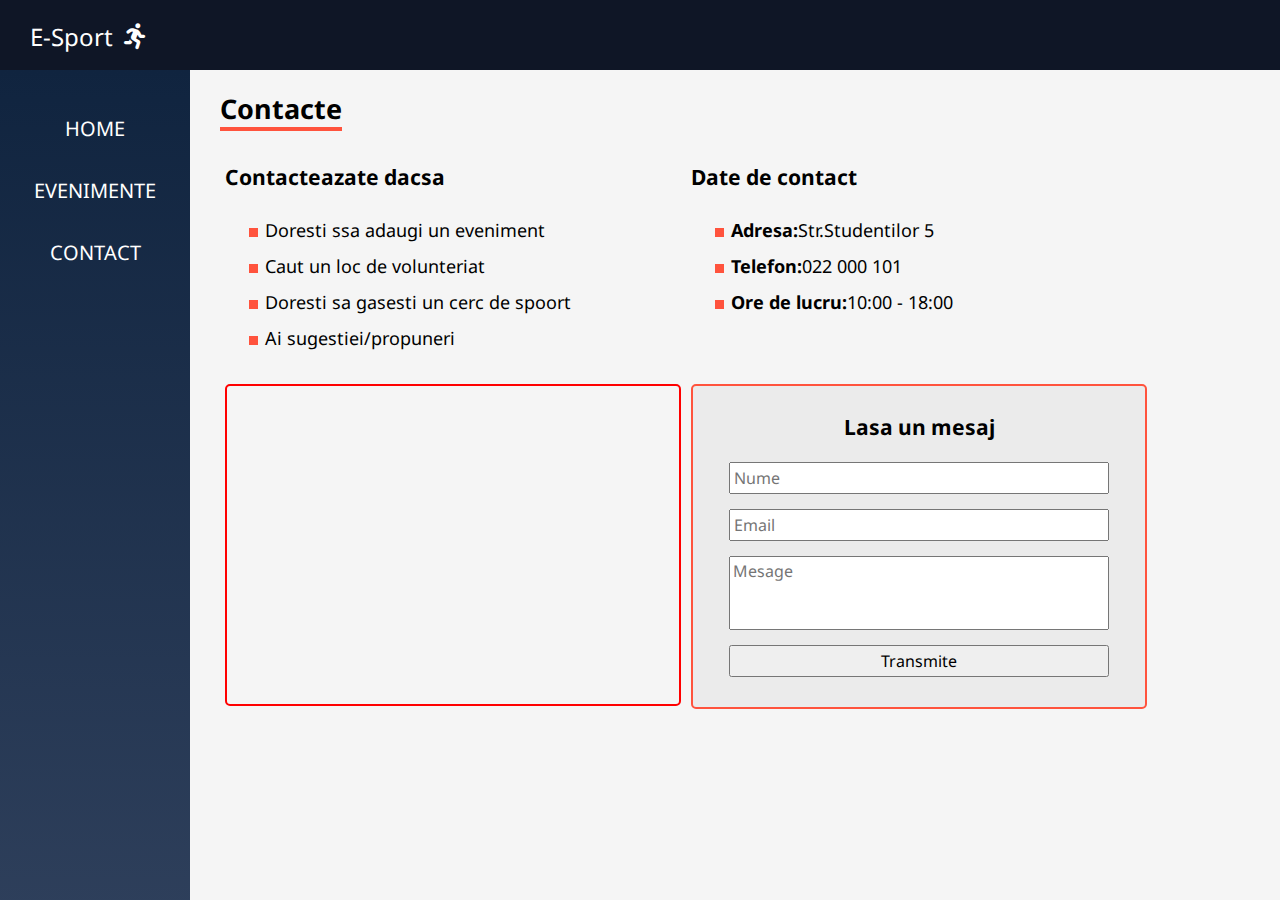
<file: pages/contacte.html>
<!DOCTYPE html>

<head>
    <link rel="stylesheet" href="../css/style.css">
    <script src="../js/script.js" defer></script>
    <meta charset="UTF-8">
    <link rel="stylesheet" href="https://cdnjs.cloudflare.com/ajax/libs/font-awesome/5.15.2/css/all.min.css" />
    <meta name="viewport" content="width=device-width, initial-scale=1.0">
    <title>E-Sport</title>
</head>

<body>

    <header>
        <a href="../index.html">
            E-Sport
            <i class="fas fa-running logo"></i>
        </a>
        <i id="menu-btn" class="fas fa-bars" onclick="show()"></i>
    </header>
    <div class="page-container">
        <aside id="side-menu">
            <a href="../index.html">Home </a>
            <a href="evenimente.html">Evenimente</a>
            <a href="contacte.html">Contact</a>
        </aside>
        <main>
            <h2 class="title">Contacte</h2>
            <div class="row">
                <div class="col-50">
                    <h3>Contacteazate dacsa</h3>
                    <ul class="contact-list">
                        <li>Doresti ssa adaugi un eveniment</li>
                        <li>Caut un loc de volunteriat </li>
                        <li>Doresti sa gasesti un cerc de spoort</li>
                        <li>Ai sugestiei/propuneri</li>
                    </ul>
                </div>
                <div class="col-50">
                    <h3>Date de contact</h3>
                    <ul class="contact-list">
                        <li> <b>Adresa:</b>Str.Studentilor 5</li>
                        <li><b>Telefon:</b>022 000 101</li>
                        <li><b>Ore de lucru:</b>10:00 - 18:00</li>
                    </ul>
                </div>
            </div>
            <div class="row">
                <div class="col-50">
                    <iframe class="maps"
                        src="https://www.google.com/maps/embed?pb=!1m18!1m12!1m3!1d10733.811505591419!2d28.425664840281442!3d47.73386711709119!2m3!1f0!2f0!3f0!3m2!1i1024!2i768!4f13.1!3m3!1m2!1s0x40cc7fc046874bd3%3A0x4e01cd907d5877da!2zTGljZXVsIFRlb3JldGljIMWedGVmxINuZcWfdGk!5e0!3m2!1sro!2s!4v1645621024436!5m2!1sro!2s"
                        allowfullscreen="" loading="lazy"></iframe>
                </div>
                <div class="col-50">
                    <div class="contact-form">
                        <form >
                            <h3 class="centered">
                                Lasa un mesaj
                            </h3>
                            <input type="text" placeholder="Nume" required>
                            <input type="email" placeholder="Email" required>
                            <textarea rows="3" placeholder="Mesage" required></textarea>
                            <input type="submit" value="Transmite">
                        </form>
                    </div>
                </div>
            </div>
        </main>
    </div>

</body>

</html>
</file>
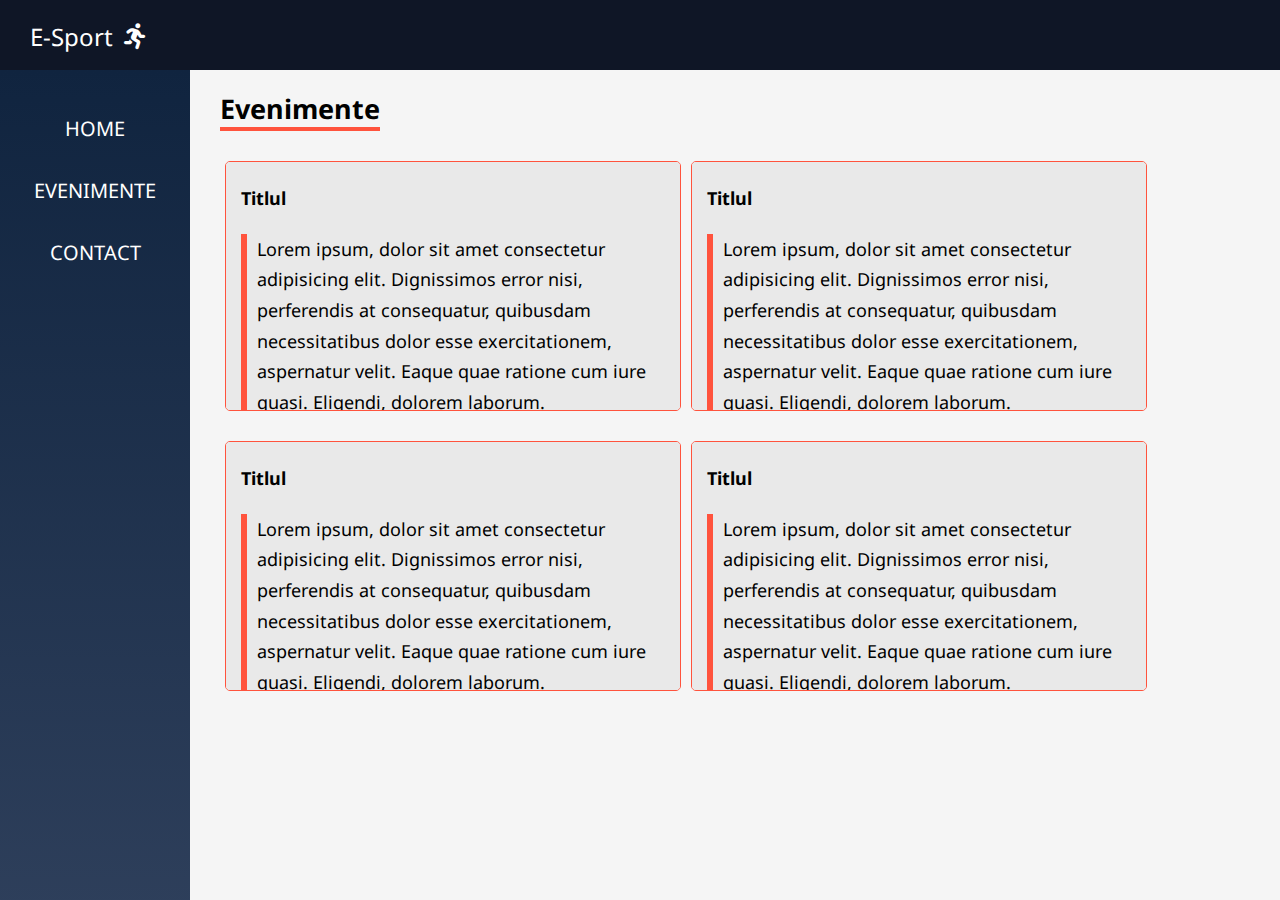
<file: pages/evenimente.html>
<!DOCTYPE html>

<head>
    <link rel="stylesheet" href="../css/style.css">
    <script src="../js/script.js" defer></script>
    <meta charset="UTF-8">
    <link rel="stylesheet" href="https://cdnjs.cloudflare.com/ajax/libs/font-awesome/5.15.2/css/all.min.css" />
    <meta name="viewport" content="width=device-width, initial-scale=1.0">
    <title>E-Sport</title>
</head>

<body>

    <header>
        <a href="../index.html">
            E-Sport
            <i class="fas fa-running logo"></i>
        </a>
        <i id="menu-btn" class="fas fa-bars" onclick="show()"></i>
    </header>
    <div class="page-container">
        <aside id="side-menu">
            <a href="../index.html">Home </a>
            <a href="evenimente.html">Evenimente</a>
            <a href="contacte.html">Contact</a>
        </aside>
        <main>
            <h2 class="title">Evenimente</h2>
            <div class="row row-event">
                <div class="col-50 ">
                    <div class="event">
                        <h4>Titlul</h4>
                        <p>
                            Lorem ipsum, dolor sit amet consectetur adipisicing elit. Dignissimos error nisi,
                            perferendis at
                            consequatur, quibusdam necessitatibus dolor esse exercitationem, aspernatur velit. Eaque
                            quae
                            ratione cum iure quasi. Eligendi, dolorem laborum.
                        </p>
                    </div>
                </div>
                <div class="col-50 ">
                    <div class="event">
                        <h4>Titlul</h4>
                        <p>
                            Lorem ipsum, dolor sit amet consectetur adipisicing elit. Dignissimos error nisi,
                            perferendis at
                            consequatur, quibusdam necessitatibus dolor esse exercitationem, aspernatur velit. Eaque
                            quae
                            ratione cum iure quasi. Eligendi, dolorem laborum.
                        </p>
                    </div>
                </div>
            </div>
            <div class="row row-event">
                <div class="col-50 ">
                    <div class="event">
                        <h4>Titlul</h4>
                        <p>
                            Lorem ipsum, dolor sit amet consectetur adipisicing elit. Dignissimos error nisi,
                            perferendis at
                            consequatur, quibusdam necessitatibus dolor esse exercitationem, aspernatur velit. Eaque
                            quae
                            ratione cum iure quasi. Eligendi, dolorem laborum.
                        </p>
                    </div>
                </div>
                <div class="col-50 ">
                    <div class="event">
                        <h4>Titlul</h4>
                        <p>
                            Lorem ipsum, dolor sit amet consectetur adipisicing elit. Dignissimos error nisi,
                            perferendis at
                            consequatur, quibusdam necessitatibus dolor esse exercitationem, aspernatur velit. Eaque
                            quae
                            ratione cum iure quasi. Eligendi, dolorem laborum.
                        </p>
                    </div>
                </div>
            </div>
        </main>
    </div>

</body>

</html>
</file>
<file: css/style.css>
/* Structura de baza */
@import url("https://fonts.googleapis.com/css2?family=Noto+Sans&display=swap");
*{
    box-sizing: border-box;
}
body{
    margin: 0;
    background-color: #f5f5f5;
    font-size: 18px;
    font-family: "Noto Sans", sans-serif;
}
header{
    height: 70px;
    background-color: #0f1626;
    position: fixed;
    width: 100%;
    padding-top: 20px;
    padding-left: 30px;
    font-size: 24px;
}
header a {
    color: white;
    text-decoration: none;
}

.page-container {
    min-height: 100vh;
    padding-top: 70px;
}

main{
    margin: 10px 10% 60px 220px;

}

aside{
    width: 190px;
    height: 100vh;
    position: fixed;
    background: linear-gradient(to bottom, #10243f, #30415d);
    padding-top: 10px;
    font-size: 20px;
}

aside a{
    display: block;
    color: white;
    text-transform: uppercase;
    text-decoration: none;
    text-align: center;
    margin-top: 35px;
}

.logo{
    margin-left: 5px;
    font-size: 26px;
}
/* Pagina home */

.title {
    border-bottom: 4px solid #ff533d;
    margin-bottom: 5px;
    margin-top: 10px;
    display: inline-block;
}

p {
    line-height: 170%;
    border-left: 6px solid #ff533d;
    padding-left: 10px;

}

.intro-vidio{
    display: block;
    max-height: 50vh;
    margin: 40px auto;
    max-width: 100%;
    border-radius: 8px;
    margin-bottom: 40px;

}

.gallery {
    display: flex;
    justify-content: space-around;
    flex-wrap: wrap;
}

.gallery img {
    width: 200px;
    height: 200px;
    object-fit: cover;
    border-radius: 5px;
    transition: all 0.3s;
}

.gallery img:hover {
    transform: scale(1.05);
    transition: all o.3s;
}

/* pagina evenimente */

.row {
    overflow: auto;
}

[class^="col-"]{
    float: left;
    padding: 5px;
}
.col-10{width: 10%;}
.col-20{width: 20%;}
.col-30{width: 30%;}
.col-40{width: 40%;}
.col-50{width: 50%;}
.col-60{width: 60%;}
.col-70{width: 70%;}
.col-80{width: 80%;}
.col-90{width: 90%;}
.col-100{width: 100%;}

.event {
    padding: 0px 15px 15px 15px;
    background-color: #e9e9e9;
    border-radius: 5px;
    border: 1px solid #ff533d;
    height: 250px;
    overflow: scroll;
}

.row-event{
    margin-top: 20px;

}
::-webkit-scrollbar{
    width: 6px;

}
::-webkit-scrollbar-thumb {
    background: gray;
    border-radius: 8px;
}

/* pagina contacte */

.contact-list {
    line-height: 200%;
    list-style: linear-gradient( #ff533d, #ff533d);
}
.maps{
    width: 100%;
    max-width: 480px;
    height: 322px;
    border-radius: 5px;
    border: 2px solid red;
}
.centered {
    text-align: center;
}
.contact-form{
    background-color: #ebebeb;
    border-radius: 5px;
    border: 2px solid #ff533d;
    margin-bottom: 15px;
    max-width: 480px;
    padding: 5px 15px 30px 15px;
}
.contact-form input, .contact-form textarea{
    display: block;
    width: 90%;
    margin: 15px auto 0px auto;
    resize: none;
    font-family: inherit;
    padding: 3px;
    font-size: 16px;
}
/* daptareapentru pentru mobil */
#menu-btn{
    color: white;
    font-size: 27px;
    position: absolute;
    right: 25px;
    display: none;
    top: 23px;
}

.show{
    display: block !important;
}

@media (max-width: 768px){
    body{
        font-size: 16px;
    }

    [class^="col-"]{
        width: 100%;
    }

    main{
        margin: 0px;
        padding: 10px 15px 20px 15px;
    }

    aside{
        display: none;
        width: 100%;
        height: auto;
        padding-top: 0px;
        padding-bottom: 25px;
    }

    .gallery img {
        width: 130px;
        height: 130px;

    }

    #menu-btn{
        display: block;
    }
}
</file>
